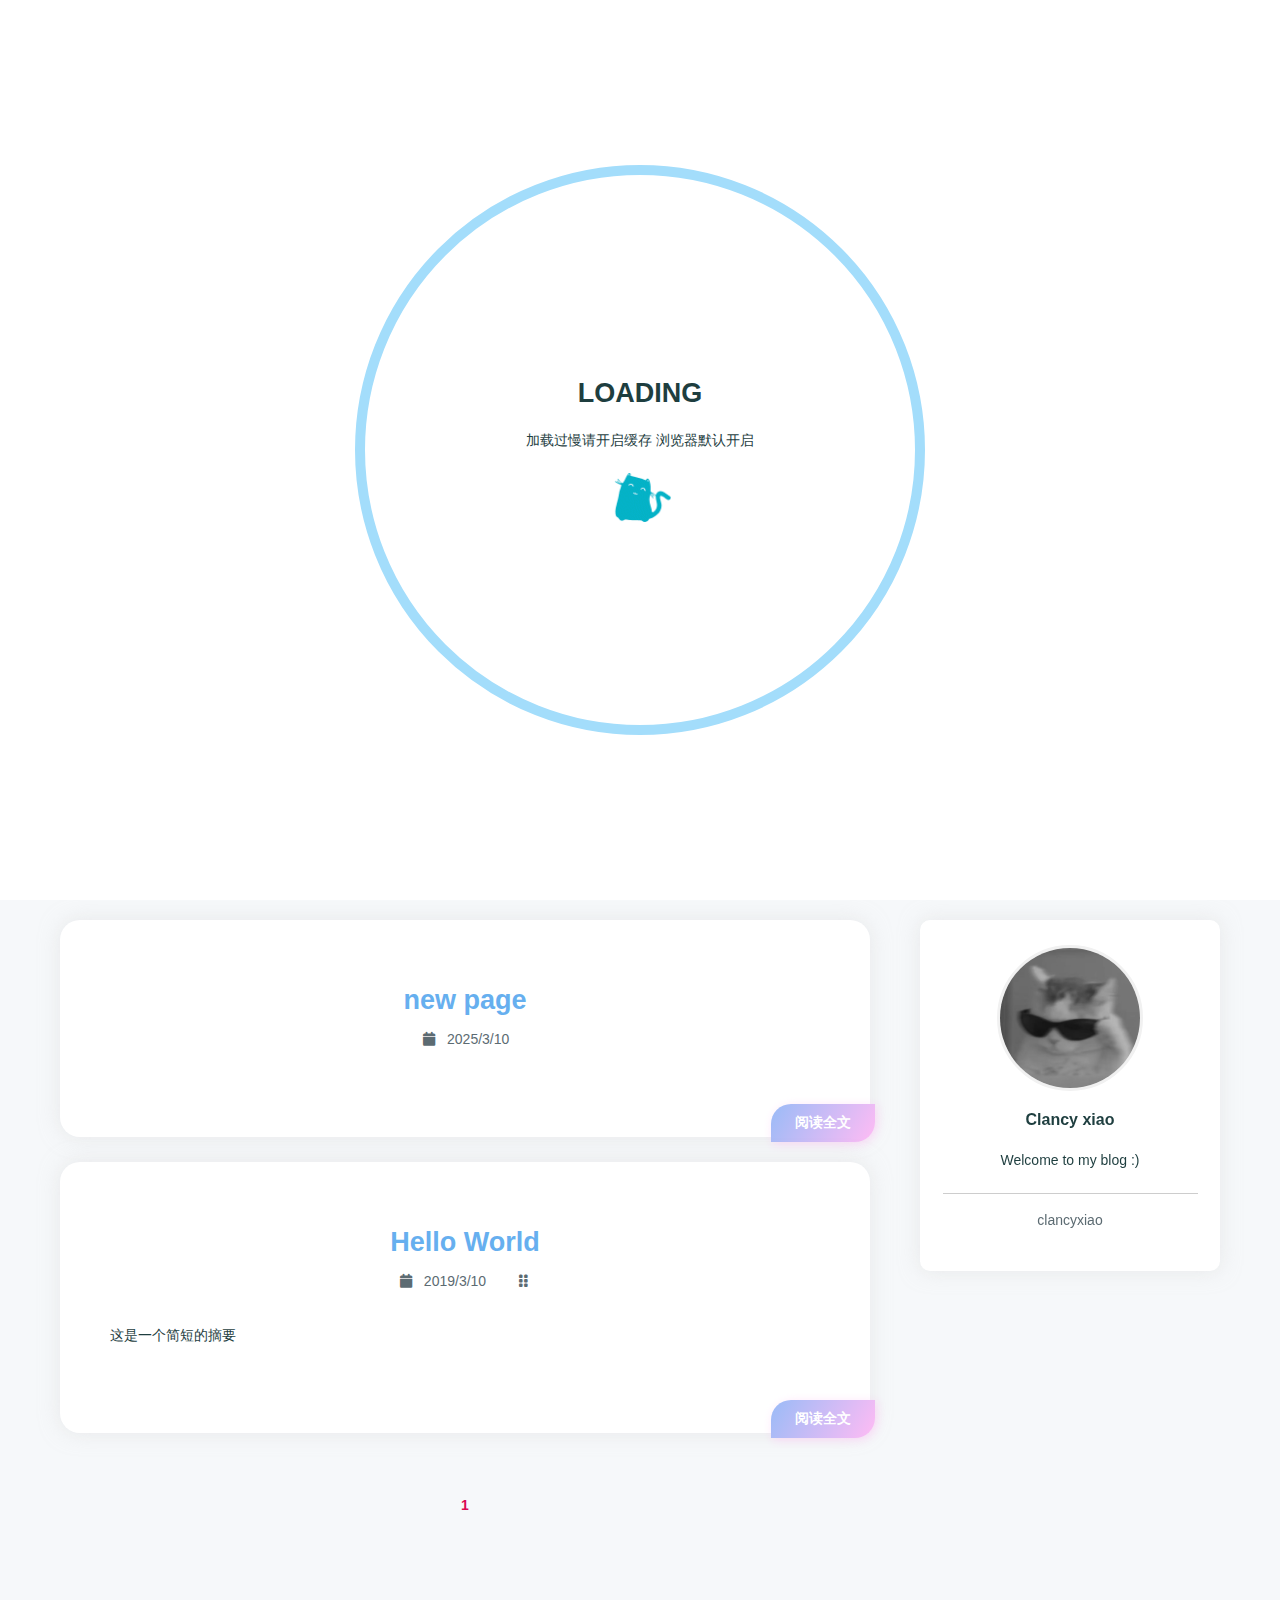
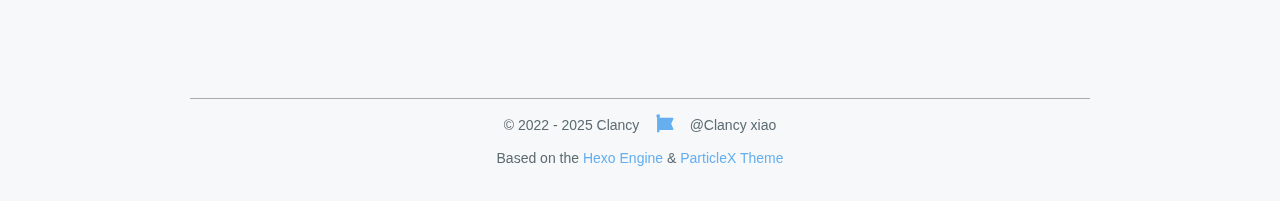
<file: index.html>
<!DOCTYPE html>
<html lang="en">
<head>
    <meta charset="utf-8" />
    <title>Clancy</title>
    <meta name="author" content="Clancy xiao" />
    <meta name="description" content="" />
    <meta name="keywords" content="" />
    <meta
        name="viewport"
        content="width=device-width, initial-scale=1.0, maximum-scale=1.0, user-scalable=0"
    />
    <link rel="icon" href="/images/cat.jpg" />
    <link rel="preconnect" href="https://s4.zstatic.net" />
<script src="https://s4.zstatic.net/ajax/libs/vue/3.3.7/vue.global.prod.min.js"></script>
<link rel="stylesheet" href="https://s4.zstatic.net/ajax/libs/font-awesome/6.4.2/css/all.min.css" />
<link rel="preconnect" href="https://fonts.googleapis.cn" />
<link rel="preconnect" href="https://fonts.gstatic.cn" crossorigin />
<link
    rel="stylesheet"
    href="https://fonts.googleapis.cn/css2?family=Fira+Code:wght@400;500;600;700&family=Lexend:wght@400;500;600;700;800;900&family=Noto+Sans+SC:wght@400;500;600;700;800;900&display=swap"
/>
<script> const mixins = {}; </script>

<script src="https://polyfill.alicdn.com/v3/polyfill.min.js?features=default"></script>


<script src="https://s4.zstatic.net/ajax/libs/highlight.js/11.9.0/highlight.min.js"></script>
<script src="https://s4.zstatic.net/ajax/libs/highlightjs-line-numbers.js/2.8.0/highlightjs-line-numbers.min.js"></script>
<link
    rel="stylesheet"
    href="https://s4.zstatic.net/ajax/libs/highlight.js/11.9.0/styles/github.min.css"
/>
<script src="/js/lib/highlight.js"></script>



<script src="/js/lib/preview.js"></script>





<script src="/js/lib/home.js"></script>

<link rel="stylesheet" href="/css/main.css" />

<meta name="generator" content="Hexo 7.3.0"></head>
<body>
    <div id="layout">
        <transition name="fade">
            <div id="loading" v-show="loading">
                <div id="loading-circle">
                    <h2>LOADING</h2>
                    <p>加载过慢请开启缓存 浏览器默认开启</p>
                    <img src="/images/loading.gif" />
                </div>
            </div>
        </transition>
        <div id="menu" :class="{ hidden: hiddenMenu, 'menu-color': menuColor}">
    <nav id="desktop-menu">
        <a class="title" href="/">
            <span>CLANCY</span>
        </a>
        
        <a href="/">
            <i class="fa-solid fa-house fa-fw"></i>
            <span>&ensp;Home</span>
        </a>
        
        <a href="/about">
            <i class="fa-solid fa-id-card fa-fw"></i>
            <span>&ensp;About</span>
        </a>
        
        <a href="/archives">
            <i class="fa-solid fa-box-archive fa-fw"></i>
            <span>&ensp;Archives</span>
        </a>
        
        <a href="/categories">
            <i class="fa-solid fa-bookmark fa-fw"></i>
            <span>&ensp;Categories</span>
        </a>
        
        <a href="/tags">
            <i class="fa-solid fa-tags fa-fw"></i>
            <span>&ensp;Tags</span>
        </a>
        
    </nav>
    <nav id="mobile-menu">
        <div class="title" @click="showMenuItems = !showMenuItems">
            <i class="fa-solid fa-bars fa-fw"></i>
            <span>&emsp;CLANCY</span>
        </div>
        <transition name="slide">
            <div class="items" v-show="showMenuItems">
                
                <a href="/">
                    <div class="item">
                        <div style="min-width: 20px; max-width: 50px; width: 10%">
                            <i class="fa-solid fa-house fa-fw"></i>
                        </div>
                        <div style="min-width: 100px; max-width: 150%; width: 20%">Home</div>
                    </div>
                </a>
                
                <a href="/about">
                    <div class="item">
                        <div style="min-width: 20px; max-width: 50px; width: 10%">
                            <i class="fa-solid fa-id-card fa-fw"></i>
                        </div>
                        <div style="min-width: 100px; max-width: 150%; width: 20%">About</div>
                    </div>
                </a>
                
                <a href="/archives">
                    <div class="item">
                        <div style="min-width: 20px; max-width: 50px; width: 10%">
                            <i class="fa-solid fa-box-archive fa-fw"></i>
                        </div>
                        <div style="min-width: 100px; max-width: 150%; width: 20%">Archives</div>
                    </div>
                </a>
                
                <a href="/categories">
                    <div class="item">
                        <div style="min-width: 20px; max-width: 50px; width: 10%">
                            <i class="fa-solid fa-bookmark fa-fw"></i>
                        </div>
                        <div style="min-width: 100px; max-width: 150%; width: 20%">Categories</div>
                    </div>
                </a>
                
                <a href="/tags">
                    <div class="item">
                        <div style="min-width: 20px; max-width: 50px; width: 10%">
                            <i class="fa-solid fa-tags fa-fw"></i>
                        </div>
                        <div style="min-width: 100px; max-width: 150%; width: 20%">Tags</div>
                    </div>
                </a>
                
            </div>
        </transition>
    </nav>
</div>
<transition name="fade">
    <div id="menu-curtain" @click="showMenuItems = !showMenuItems" v-show="showMenuItems"></div>
</transition>

        <div id="main" :class="loading ? 'into-enter-from': 'into-enter-active'">
            <div id="home-head">
    <div
        id="home-background"
        ref="homeBackground"
        data-images="/images/hk.jpg"
    ></div>
    <div id="home-info" @click="homeClick">
        <span class="loop"></span>
        <span class="loop"></span>
        <span class="loop"></span>
        <span class="loop"></span>
        <span class="info">
            <div class="wrap">
                <h1>Clancy</h1>
                <h3></h3>
                <h5></h5>
            </div>
        </span>
    </div>
</div>
<div
    id="home-posts-wrap"
    ref="homePostsWrap"
    true
>
    <div id="home-posts">
        

<div class="post">
    <a href="/2025/03/10/new-page/">
        <h2 class="post-title">new page</h2>
    </a>
    <div class="category-and-date">
        
        <span class="date">
            <span class="icon">
                <i class="fa-solid fa-calendar fa-fw"></i>
            </span>
            2025/3/10
        </span>
        
        
    </div>
    <div class="description">
        <div class="content" v-pre>
            
            
            
        </div>
    </div>
    <div class="post-tags">
        
        
        
    </div>
    <a href="/2025/03/10/new-page/" class="go-post">阅读全文</a>
</div>

<div class="post">
    <a href="/2019/03/10/hello-world/">
        <h2 class="post-title">Hello World</h2>
    </a>
    <div class="category-and-date">
        
        <span class="date">
            <span class="icon">
                <i class="fa-solid fa-calendar fa-fw"></i>
            </span>
            2019/3/10
        </span>
        
        
        <span class="special">
            <i class="fa-solid fa-grip-vertical fa-fw"></i>
        </span>
        
    </div>
    <div class="description">
        <div class="content" v-pre>
            
            <p>这是一个简短的摘要</p>

            
        </div>
    </div>
    <div class="post-tags">
        
        
        
    </div>
    <a href="/2019/03/10/hello-world/" class="go-post">阅读全文</a>
</div>


        <div class="page-current">
    
    <span class="current">1</span>
    
    
    
    
</div>

    </div>
    
    <div id="home-card">
        <div id="card-style">
    <div id="card-div">
        <div class="avatar">
            <img src="/images/cat.jpg" alt="avatar" />
        </div>
        <div class="name">Clancy xiao</div>
        <div class="description">
            <p>Welcome to my blog  :)</p>

        </div>
        
        
        <div class="friend-links">
            
            <div class="friend-link">
                <a href="https://clancyxiao.github.io">clancyxiao</a>
            </div>
            
        </div>
        
    </div>
</div>

    </div>
    
</div>

            <footer id="footer">
  <div id="footer-wrap">
    <div>
      &copy; 2022 - 2025 Clancy
      <span id="footer-icon">
        <i class="fa-solid fa-font-awesome fa-fw"></i>
      </span>
      &commat;Clancy xiao
    </div>
    <div>
      Based on the <a target="_blank" rel="noopener" href="https://hexo.io">Hexo Engine</a>
      &amp;
      <a target="_blank" rel="noopener" href="https://github.com/theme-particlex/hexo-theme-particlex"
        >ParticleX Theme</a
      >
    </div>
    
  </div>
</footer>

        </div>
        
        <transition name="fade">
            <div id="preview" ref="preview" v-show="previewShow">
                <img id="preview-content" ref="previewContent" />
            </div>
        </transition>
        
    </div>
    <script src="/js/main.js"></script>
    
<script src="/live2dw/lib/L2Dwidget.min.js?094cbace49a39548bed64abff5988b05"></script><script>L2Dwidget.init({"pluginRootPath":"live2dw/","pluginJsPath":"lib/","pluginModelPath":"assets/","tagMode":false,"debug":false,"model":{"jsonPath":"./live2d_models/haruna/22/model.2017.valley.json"},"display":{"position":"right","width":150,"height":300},"mobile":{"show":true},"react":{"opacity":0.7},"log":false});</script></body>
</html>
</file>
<file: css/main.css>
#archives {
  margin: auto;
  margin-top: 100px;
  padding: 20px;
}
#archives .categories-tags {
  margin: auto;
  margin-bottom: 50px;
  max-width: 900px;
  text-align: center;
  width: 100%;
}
#archives .categories-tags span {
  display: inline-block;
  margin: 10px;
}
#archives .categories-tags span .icon {
  color: #fff;
  margin-left: 0;
  margin-right: 10px;
}
#archives .categories-tags span a {
  border: #ffffff80 1px solid;
  border-radius: 10px;
  color: #fff;
  padding: 10px 15px;
  transition: background 0.25s, border 0.25s, color 0.25s;
}
#archives .categories-tags span a:hover {
  background: #fff !important;
  border: #a5c2f5 1px solid;
  color: #5c6b72;
}
#archives .category,
#archives .tags .tag,
.article .info .category,
.article .info .tags,
.article .info .tags .tag {
  display: inline-block;
  margin-right: 10px;
}
#archives h3 {
  margin: 10px 0;
}
#crypto {
  margin: 50px 0;
}
#crypto.failure {
  border-color: #ea4a5a;
  color: #ea4a5a;
}
#crypto.failure:focus {
  box-shadow: 0 0 0 3px #ea4a5a4d;
}
#crypto.success {
  border-color: #34d058;
  color: #34d058;
}
#footer {
  font-size: 14px;
  margin-top: 150px;
  padding-bottom: 20px;
  text-align: center;
  width: 100%;
}
#footer #footer-icon {
  color: #66afef;
  display: inline-block;
  font-size: 18px;
  margin: 0 10px;
}
#footer #footer-wrap {
  border-top: 1px solid #aaa;
  color: #5c6b72;
  margin: auto;
  width: 900px;
}
#footer #footer-wrap div {
  margin: 15px;
}
#home-card {
  width: 300px;
}
#home-card #card-style {
  background: #fff;
  border: none;
  border-radius: 10px;
  box-shadow: 0 0 20px #d9d9d980;
  display: flex;
  flex-direction: column;
  max-height: 80vh;
  justify-content: center;
  overflow: auto;
  position: sticky;
  text-align: center;
  top: 10vh;
  width: 300px;
}
#home-card #card-div {
  overflow: auto;
  padding: 25px 0;
}
#home-card #card-div .avatar {
  border: #f1f1f1 solid 3px;
  border-radius: 50%;
  height: 140px;
  margin: auto;
  text-align: center;
  width: 140px;
}
#home-card #card-div .avatar img {
  border-radius: 50%;
  height: 100%;
  width: 100%;
}
#home-card #card-div .avatar:hover img {
  transform: rotate(360deg);
}
#home-card #card-div .description {
  margin: 20px auto;
  width: 85%;
}
#home-card #card-div .friend-links .friend-link {
  margin-bottom: 5px;
}
#home-card #card-div .friend-links a {
  border-radius: 5px;
  color: #5c6b72;
  display: block;
  padding: 8px 0;
}
#home-card #card-div .icon-links .icon-link {
  margin: 5px;
}
#home-card #card-div .icon-links a {
  border-radius: 5px;
  color: #5c6b72;
  font-size: 18px;
  padding: 5px;
}
#home-card #card-div .icon-links a:hover,
#home-card #card-div .friend-links a:hover,
#home-posts .page-current .page-num:hover {
  background: #66afef;
  color: #fff;
}
#home-card #card-div .icon-links,
#home-card #card-div .friend-links {
  border-top: #cdcdcd solid 1px;
  margin: 10px auto;
  padding-top: 10px;
  width: 85%;
}
#home-card #card-div .name {
  font-size: 16px;
  font-weight: bold;
  margin: 20px auto;
}
#home-head {
  display: flex;
  height: 100vh;
  width: 100vw;
}
#home-head #home-background {
  background-position: center;
  background-repeat: no-repeat;
  background-size: cover;
  height: 100vh;
  left: 0;
  position: absolute;
  top: 0;
  width: 100vw;
  z-index: -1;
}
#home-head #home-info .info {
  align-items: center;
  border-radius: 50%;
  display: flex;
  justify-content: center;
  text-align: center;
}
#home-head #home-info .loop:nth-child(1) {
  animation: loop1 10s linear infinite;
  background: #fff;
  border-radius: 38% 62% 63% 37%/41% 44% 56% 59%;
  opacity: 0.3;
  transform: rotate(30deg);
}
#home-head #home-info .loop:nth-child(2) {
  animation: loop2 15s linear infinite;
  background: #fff;
  border-radius: 38% 62% 63% 37%/41% 44% 56% 59%;
  opacity: 0.45;
  transform: rotate(60deg);
}
#home-head #home-info .loop:nth-child(3) {
  animation: loop3 10s linear infinite;
  background: #fff;
  border-radius: 38% 62% 63% 37%/41% 44% 56% 59%;
  opacity: 0.3;
  transform: rotate(90deg);
}
#home-head #home-info .loop:nth-child(4) {
  animation: loop4 15s linear infinite;
  background: #fff;
  border-radius: 38% 62% 63% 37%/41% 44% 56% 59%;
  opacity: 0.45;
  transform: rotate(120deg);
}
#home-head #home-info,
#home-posts {
  margin: auto;
}
#home-posts .page-current {
  align-items: center;
  display: flex;
  font-weight: bold;
  justify-content: center;
  margin-top: 50px;
  text-align: center;
  width: 100%;
}
#home-posts .page-current .current {
  border-radius: 5px;
  color: #da0a51;
  display: inline-block;
  height: 35px;
  line-height: 35px;
  margin: 0 7px;
  padding: 5px;
  width: 35px;
}
#home-posts .page-current .page-num,
#home-posts .page-current .page-omit {
  border-radius: 5px;
  display: inline-block;
  height: 35px;
  line-height: 35px;
  margin: 0 7px;
  padding: 5px;
  width: 35px;
}
#home-posts .page-current a {
  color: #999;
}
#home-posts .post {
  background: #fff;
  border-radius: 20px;
  box-shadow: 0 0 20px #d9d9d980;
  transition: box-shadow 0.25s, transform 0.25s;
}
#home-posts .post .category-and-date {
  color: #5c6b72;
  margin-top: 15px;
  text-align: center;
  width: 100%;
}
#home-posts .post .category-and-date .category {
  display: inline-block;
  margin-right: 25px;
}
#home-posts .post .category-and-date .category a,
#archives a,
#archives .tag-icon,
#archives .item-time,
#archives .categories-tags span a:hover .icon,
.article .info a {
  color: #5c6b72;
}
#home-posts .post .category-and-date .date,
#archives .tags,
#menu #desktop-menu a span {
  display: inline-block;
}
#home-posts .post .category-and-date .special {
  display: inline-block;
  margin-left: 25px;
}
#home-posts .post .go-post {
  background: linear-gradient(120deg, #9abbf7 0%, #ffbbf4 100%);
  border: 0;
  border-radius: 20px 0;
  bottom: -5px;
  box-shadow: 2px 2px 10px 0 #ffbbf47a;
  color: #fff;
  font-size: 14px;
  font-weight: bold;
  padding: 10px 24px;
  position: absolute;
  right: -5px;
  transition: box-shadow 0.25s ease-out, right 0.25s ease-out;
}
#home-posts .post .go-post:hover {
  box-shadow: -2px -2px 10px 0 #9abbf77a;
  right: -7px;
}
#home-posts .post .post-tags .tag {
  display: inline-block;
  font-weight: bold;
  margin-right: 10px;
}
#home-posts .post .post-tags a {
  font-size: 14px;
}
#home-posts .post .post-tags,
#archives .info,
.article .info {
  line-height: 1.7;
}
#home-posts .post-title {
  color: #66afef;
  text-align: center;
}
#home-posts .post:hover {
  box-shadow: 0 0 5px #d9d9d9;
  transform: translate(-5px, -5px);
}
#home-posts-wrap {
  background: transparent;
  border-radius: 10px;
  display: flex;
  margin: auto;
  padding: 20px;
}
#home-posts-wrap,
#archives,
.article,
#footer #footer-wrap {
  box-sizing: border-box;
}
#loading {
  align-items: center;
  background: #fff;
  display: flex;
  flex-direction: column;
  height: 100vh;
  justify-content: center;
  left: 0;
  position: fixed;
  top: 0;
  width: 100vw;
  word-break: keep-all;
  z-index: 2147483647;
}
#loading h2,
#loading p,
#loading img {
  margin: 10px;
}
#loading img {
  border-radius: 0;
  height: 50px;
}
#loading-circle {
  align-items: center;
  border: 10px solid #a3ddfb;
  border-radius: 50%;
  display: flex;
  flex-direction: column;
  height: 50vmin;
  justify-content: center;
  padding: 50px;
  text-align: center;
  width: 50vmin;
}
#main {
  margin-right: calc(100% - 100vw);
}
#menu {
  background: #92cafa;
  box-shadow: 0 -1px 10px 0 #9e9e9e4d;
  font-weight: bold;
  line-height: 50px;
  position: fixed;
  top: 0;
  transition: background 0.25s ease-out, top 0.25s ease-out;
  width: 100vw;
  z-index: 1004;
}
#menu #desktop-menu {
  height: 50px;
}
#menu #desktop-menu .title {
  color: #555;
  display: inline-block;
  margin-left: 60px;
  margin-right: 5px;
}
#menu #desktop-menu a {
  color: #555;
  display: inline-block;
  margin-left: 30px;
}
#menu #mobile-menu {
  min-height: 50px;
  text-align: center;
}
#menu #mobile-menu .items {
  padding: 10px 0 20px;
  z-index: 1002;
}
#menu #mobile-menu .items .item {
  display: flex;
  justify-content: center;
  margin: auto;
  min-width: 200px;
  width: 80%;
}
#menu #mobile-menu .items a {
  color: #555;
}
#menu #mobile-menu .title {
  color: #555;
  cursor: pointer;
  z-index: 1003;
}
#menu-curtain {
  background: #0003;
  height: 100%;
  left: 0;
  position: fixed;
  top: 0;
  width: 100%;
  z-index: 1001;
}
#menu.hidden {
  top: -50px;
}
#menu.menu-color {
  background: #0003;
}
#menu.menu-color #desktop-menu a,
#menu.menu-color #mobile-menu a,
#menu.menu-color #mobile-menu .title {
  color: #fff;
}
#preview {
  align-items: center;
  background-color: #fffc;
  display: flex;
  height: 100vh;
  justify-content: center;
  left: 0;
  position: fixed;
  top: 0;
  width: 100vw;
  z-index: 1005;
}
#preview-content {
  box-shadow: 0 0 50px 10px #d9d9d980;
  margin: auto;
  max-height: 95%;
  max-width: 95%;
}
#search-bar {
  margin-bottom: 50px;
  z-index: 1000;
}
#timeline-wrap {
  display: flex;
  flex-direction: column-reverse;
}
* {
  margin: 0;
  padding: 0;
  position: relative;
  scrollbar-color: #8ab5ff #e6efff;
  scrollbar-width: thin;
  word-wrap: break-word;
}
.article {
  font-size: 15px;
  margin: auto;
  margin-top: 100px;
  padding: 20px;
}
.article .content {
  margin: 50px 0;
}
.article .info .date {
  color: #5c6b72;
  display: inline-block;
  margin-right: 10px;
}
.code-content {
  font-size: 13px;
  line-height: 2;
  overflow: auto;
  padding: 50px 30px 20px;
  white-space: pre;
}
.comment iframe,
body::-webkit-scrollbar-track {
  border-radius: 0;
}
.content {
  transition: opacity 0.25s;
}
.content img,
.content video,
.content audio,
.content iframe {
  display: block;
  margin: 15px auto;
  max-width: 75%;
}
.copycode {
  color: #5c6b72;
  position: absolute;
  right: 0;
  top: 0;
}
.copycode i {
  padding: 15px;
  position: absolute;
  right: 0;
  top: 0;
  transition: transform 0.25s;
}
.copycode.copied i {
  transform: scale(1.25);
}
.copycode.copied i:first-child,
.copycode:not(.copied) i:last-child {
  opacity: 0;
}
.fade-enter-active,
.fade-leave-active {
  transition: opacity 0.3s;
}
.fade-enter-from,
.fade-leave-to {
  opacity: 0;
}
.hljs-ln-code {
  padding-left: 20px !important;
}
.hljs-ln-numbers {
  border-right: 1px solid #ccc;
  color: #ccc;
  padding-right: 10px !important;
  text-align: right;
  vertical-align: top;
}
.icon {
  color: #5c6b72;
  margin-right: 5px;
}
.input {
  background: #f6f8fa;
  border: 1px solid #d0d7de;
  border-radius: 50px;
  box-sizing: border-box;
  color: #000;
  display: block;
  font-size: 15px;
  height: 50px;
  text-indent: 20px;
  transition: background 0.25s, border 0.25s, box-shadow 0.25s;
  width: 100%;
}
.input:focus {
  background: #fff;
  border-color: #0969da;
  box-shadow: 0 0 0 3px #0969da4d;
  outline: none;
}
.input:hover {
  background: #fff;
}
.into-enter-active {
  transition: opacity 0.5s, transform 0.5s;
}
.into-enter-from {
  opacity: 0;
  transform: scale(1.1);
}
.katex {
  white-space: normal !important;
}
.language {
  background: linear-gradient(to right, #ed6ea0 0%, #ec8c69 100%);
  border-radius: 0 0 10px 10px;
  box-shadow: 1px 1px 0.75rem #ed6ea14d;
  color: #fff;
  font-size: 12px;
  font-weight: bold;
  left: 30px;
  padding: 10px 15px;
  position: absolute;
  top: 0;
}
.page-num,
.icon-link a,
.friend-link a {
  transition: background 0.25s, color 0.25s;
}
.page-num:hover,
.icon-link a:hover,
.friend-link a:hover,
.categories-tags a:hover,
.go-post:hover {
  opacity: 1;
}
.slide-enter-active,
.slide-leave-active {
  transition: margin-top 0.3s, opacity 0.3s;
}
.slide-enter-from,
.slide-leave-to {
  margin-top: -300px;
  opacity: 0;
}
.timeline {
  margin-bottom: 30px;
  transition: margin-top 0.5s, opacity 0.3s, visibility 0.3s;
}
.timeline-content {
  background: #fff;
  border: 1px solid #0002;
  border-radius: 3px;
  margin-left: 17.5px;
  padding: 24px;
  transition: box-shadow 0.5s;
}
.timeline-content:hover {
  box-shadow: 0 2px 8px #00000017;
}
.timeline-tail {
  background: #fff;
  border: 2px solid #a5c2f5;
  border-radius: 50%;
  height: 7px;
  position: absolute;
  width: 7px;
}
::-webkit-scrollbar {
  height: 12px;
  width: 12px;
}
::-webkit-scrollbar-thumb {
  background: #8ab5ff
    linear-gradient(
      45deg,
      #fff6 25%,
      transparent 25%,
      transparent 50%,
      #fff6 50%,
      #fff6 75%,
      transparent 75%,
      transparent
    );
  border: 3px solid #e6efff;
  border-radius: 100px;
}
::-webkit-scrollbar-track {
  background: #e6efff;
  border-radius: 100px;
}
::selection {
  background-color: #3392ff2a;
  color: unset;
}
a {
  color: #66afef;
  text-decoration: none;
}
a:hover,
.content .copycode:hover {
  opacity: 0.8;
}
audio,
button,
iframe,
img,
video,
#home-head,
#menu,
.categories-tags a,
.copycode,
.friend-link a,
.go-post,
.hljs-ln-numbers,
.icon-link a,
.katex,
.language,
.page-current {
  user-select: none;
}
b,
strong {
  font-weight: bold;
  line-height: 2.5;
}
blockquote {
  background: #d9e8ff6b;
  border-left: 3px solid #1e3e3f;
  border-radius: 3px;
  margin: 15px 0;
  overflow: auto;
  padding: 0 15px;
}
body {
  background: #f6f8fa;
  color: #1e3e3f;
  font: 500 14px Lexend, "Noto Sans SC", sans-serif;
  overflow-x: hidden;
  width: 100%;
}
code {
  background: #bddcf76b;
  border-radius: 4px;
  line-height: 2.5;
  padding: 4px 8px;
}
h1,
h2,
h3,
h4,
h5,
h6 {
  color: #1e3e3f;
  font-weight: bold;
  margin: 15px 0;
  word-break: keep-all;
}
h1 {
  font-size: 30px;
}
h2 {
  font-size: 27px;
}
h3 {
  font-size: 24px;
}
h4 {
  font-size: 21px;
}
h5 {
  font-size: 18px;
}
h6 {
  font-size: 15px;
}
hr {
  border-style: dashed none none;
  border-width: 1.5px;
}
img,
video,
audio,
iframe {
  border-radius: 10px;
}
mark {
  background: #fff13360;
  border-radius: 4px;
  color: unset;
  line-height: 2.5;
  padding: 4px 8px;
}
p,
ul,
ol {
  line-height: 1.7;
  margin: 15px 0;
}
pre {
  border: 10px solid #ebeef5;
  border-radius: 15px;
  box-shadow: 0 2px 12px 0 #0000001a;
  margin: 25px 0;
  overflow: hidden;
  white-space: normal;
}
pre,
code,
.hljs,
.input,
.language {
  font-family: "Fira Code", "Noto Sans SC", monospace;
}
table:not(.hljs-ln) {
  margin: 15px 0;
}
table:not(.hljs-ln) td:nth-child(even) {
  background: #c7e0fb4d;
}
table:not(.hljs-ln) td:nth-child(odd) {
  background: #d9e8ff4d;
}
table:not(.hljs-ln) th {
  background: #a3ddfb;
}
table:not(.hljs-ln) tr th,
table:not(.hljs-ln) tr td {
  border-radius: 3px;
  padding: 10px 20px;
}
ul li,
ol li {
  margin: 8px 0;
}
@keyframes loop1 {
  from {
    transform: rotate(30deg);
  }
  to {
    transform: rotate(390deg);
  }
}
@keyframes loop2 {
  from {
    transform: rotate(60deg);
  }
  to {
    transform: rotate(420deg);
  }
}
@keyframes loop3 {
  from {
    transform: rotate(90deg);
  }
  to {
    transform: rotate(450deg);
  }
}
@keyframes loop4 {
  from {
    transform: rotate(120deg);
  }
  to {
    transform: rotate(480deg);
  }
}
@media (min-width: 900px) {
  #home-head #home-info .info .wrap {
    padding: 25px;
  }
  #home-head #home-info .info .wrap h1 {
    font-size: 52px;
    font-weight: bold;
    margin-bottom: 10px;
  }
  #home-head #home-info .info .wrap h3 {
    font-size: 24px;
    margin: 10px 0;
  }
  #home-head #home-info .info .wrap h5 {
    font-size: 16px;
    margin: 20px 0;
  }
  #home-head #home-info .loop {
    display: inline-block;
    height: 500px;
    position: absolute;
    width: 500px;
  }
  #home-head #home-info,
  #home-head #home-info .info {
    height: 500px;
    width: 500px;
  }
  #home-posts {
    margin-right: 50px;
    width: 850px;
  }
  #home-posts .post {
    margin-bottom: 25px;
    padding: 50px;
  }
  #home-posts .post .description {
    padding: 20px 0;
  }
  #home-posts-wrap {
    max-width: 1200px;
  }
  #menu #desktop-menu {
    display: block;
  }
  #menu #mobile-menu {
    display: none;
  }
  .article,
  #archives,
  #footer #footer-wrap {
    width: 900px;
  }
  .home-posts-wrap-no-card #home-posts {
    margin: auto;
  }
  ul,
  ol {
    padding-left: 40px;
  }
}
@media (min-width: 900px) and (max-width: 1200px) {
  #home-card {
    display: none;
  }
  #home-posts {
    width: 100%;
  }
  #home-posts-wrap,
  #archives {
    width: 800px;
  }
}
@media (max-width: 900px) {
  #home-head #home-info {
    height: 350px;
    width: 350px;
  }
  #home-head #home-info .info {
    align-items: center;
    background: #ffffffa6;
    display: flex;
    height: 350px;
    justify-content: center;
    margin: auto;
    width: 350px;
  }
  #home-head #home-info .info .wrap {
    padding: 50px;
  }
  #home-head #home-info .info .wrap h1 {
    font-size: 46px;
    margin-bottom: 10px;
  }
  #home-head #home-info .info .wrap h3 {
    font-size: 20px;
    margin: 10px 0;
  }
  #home-head #home-info .info .wrap h5 {
    font-size: 14px;
    margin: 20px 0;
  }
  #home-head #home-info .loop {
    display: none;
    height: 350px;
    position: absolute;
    width: 350px;
  }
  #home-posts {
    margin: auto;
    width: 100%;
  }
  #home-posts .post {
    margin-bottom: 30px;
    padding: 20px 30px;
  }
  #home-posts .post .description {
    padding: 20px 0;
  }
  #home-posts .post .post-tags {
    padding-right: 69px;
  }
  #home-posts-wrap,
  .article,
  #archives,
  #footer #footer-wrap {
    width: 100%;
  }
  #menu #desktop-menu,
  #home-card {
    display: none;
  }
  #menu #mobile-menu {
    display: block;
  }
  ul,
  ol {
    padding-left: 20px;
  }
}
</file>
